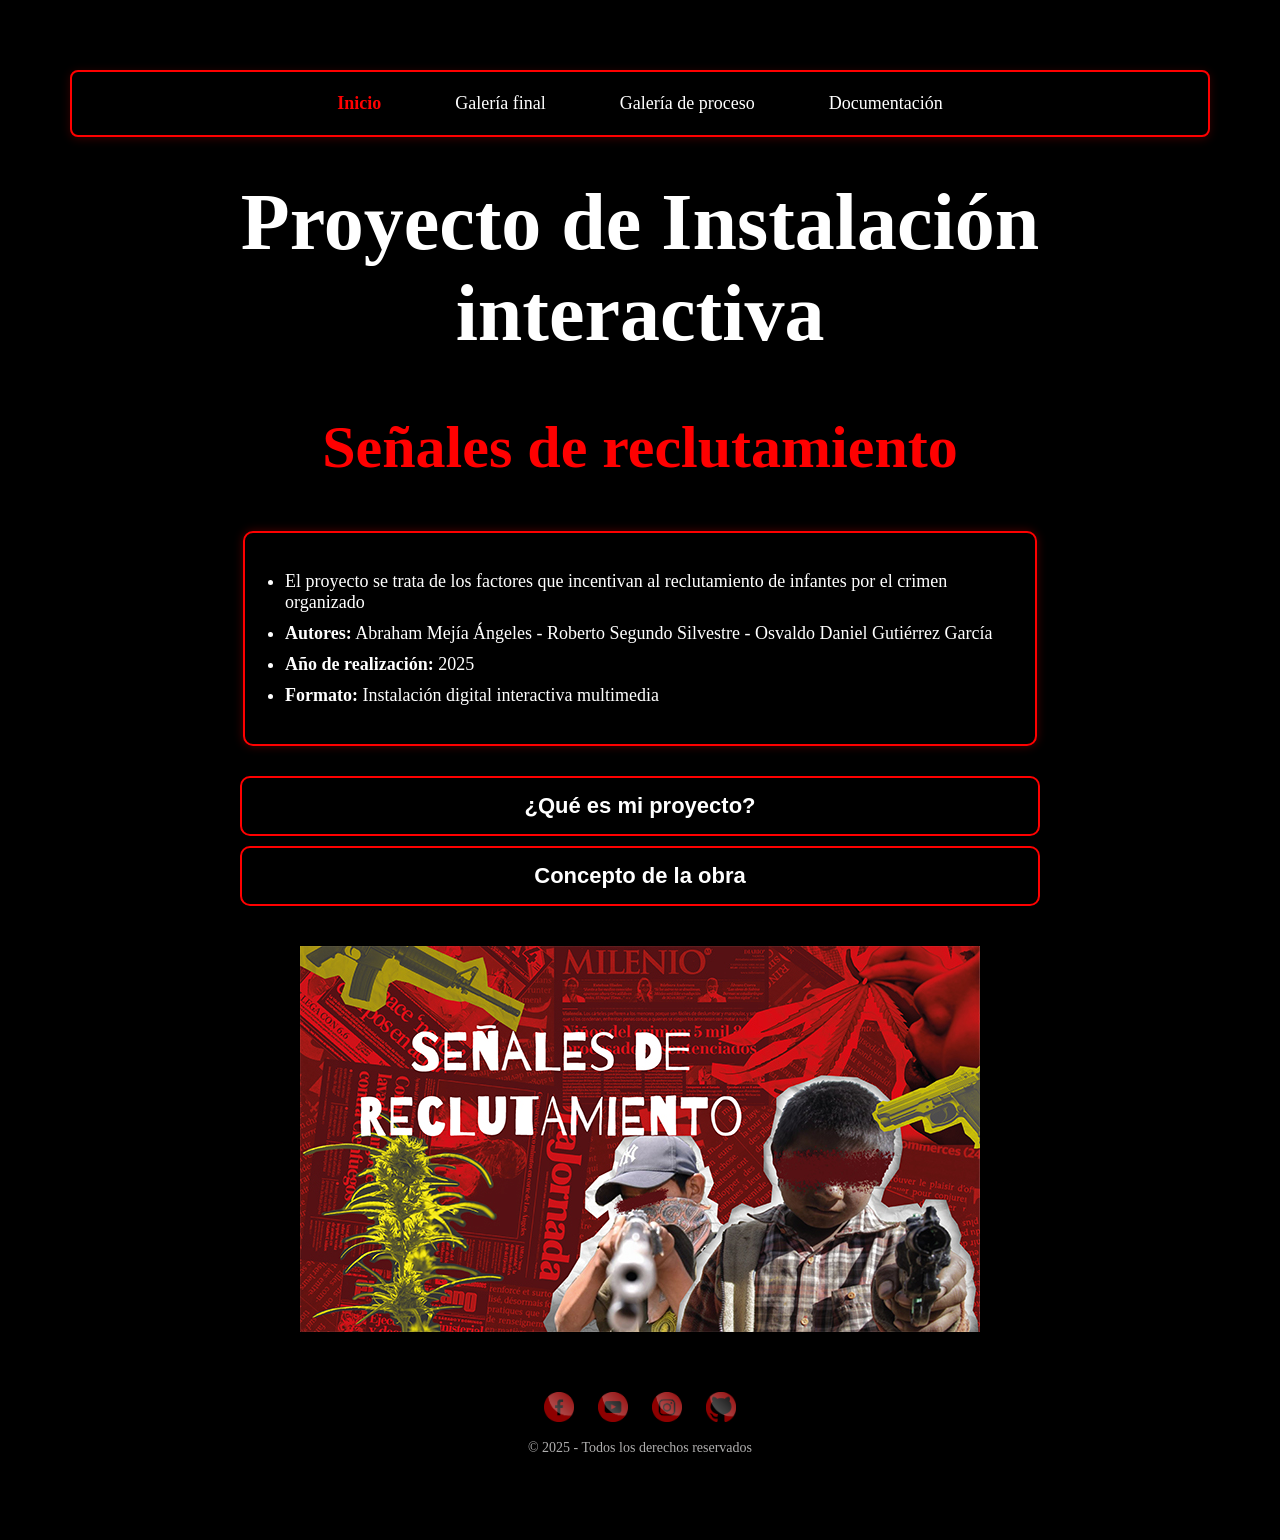
<file: index.html>
<!DOCTYPE html>
<html lang="en">
<head>
    <meta charset="UTF-8">
    <meta name="viewport" content="width=device-width, initial-scale=1.0">
    <title>Proyecto Abraham</title>
    <link rel="stylesheet" href="style.css">
</head>
<body>



<nav class="menu-principal">
  <ul>
    <li><a href="index.html" class="active">Inicio</a></li>
    <li><a href="galeria-final.html">Galería final</a></li>
    <li><a href="galeria-proceso.html">Galería de proceso</a></li>
    <li><a href="documentacion.html">Documentación</a></li>
  </ul>
</nav>


<h1>Proyecto de Instalación interactiva</h1>

<h2>Señales de reclutamiento</h2>

<div class="fichatecnica">
  <ul>
    <li>El proyecto se trata de los factores que incentivan al reclutamiento de infantes por el crimen organizado</li>
    <li><strong>Autores:</strong> Abraham Mejía Ángeles - Roberto Segundo Silvestre - Osvaldo Daniel Gutiérrez García</li>
    <li><strong>Año de realización:</strong> 2025</li>
    <li><strong>Formato:</strong> Instalación digital interactiva multimedia</li>
  </ul>
</div>



<div class="acordeon">
  <button class="acordeon-btn">¿Qué es mi proyecto?</button>
  <div class="acordeon-contenido">
    <p>Es una videoinstalación de arte interactivo de tres canales que explora el fenómeno del reclutamiento infantil por parte del narcotráfico en México. Su objetivo es visibilizar las condiciones sociales, económicas y familiares que colocan a los niños en situaciones de vulnerabilidad, empujándolos a involucrarse en la delincuencia organizada.</p>
  </div>

  <button class="acordeon-btn">Concepto de la obra</button>
  <div class="acordeon-contenido">
    <p>A través de una serie de videos que el espectador activa mediante gestos con la mano, se revelan de forma simbólica las principales causas que enfrentan los infantes. La pieza no muestra violencia explícita, pero la hace presente mediante lo simbólico: el deterioro progresivo de los entornos, la repetición silenciosa y el vacío emocional. La obra transforma lo cotidiano en un espacio de alerta, donde la participación del público pone en marcha una narrativa crítica y profundamente humana.</p>
  </div>
</div>



<div>
    <img src="assets/CARTEL.jpg" alt="Señas que se utilizaran para el proyecto" class="imagen1">
</div>




<footer class="footer">
    <div class="footer-redes">
        <a href="https://www.facebook.com/abraham.mejiaangeles?locale=es_LA" target="_blank">
            <img src="assets/face.png" alt="Facebook">
        </a>
        <a href="https://www.youtube.com/playlist?list=PLfq4aFWe-siCVm-ZmUdTqpkN9YfKoY15_" target="_blank">
            <img src="assets/youtube.png" alt="YouTube">
        </a>
        <a href="https://www.instagram.com/abraham_angeles19?igsh=MXR5aGd2czByeHQwZQ==" target="_blank">
            <img src="assets/instagram.png" alt="Instagram">
        </a>
        <a href="https://github.com/AbrahamMejiaAngeles/TareasUEA_6" target="_blank">
            <img src="assets/github.png" alt="GitHub">
        </a>
    </div>
    <p class="footer-copy">© 2025 - Todos los derechos reservados</p>
</footer>









    <script src="script.js"></script>

    
<script>
  const botones = document.querySelectorAll(".acordeon-btn");
  botones.forEach((btn) => {
    btn.addEventListener("click", () => {
      const contenido = btn.nextElementSibling;
      const abierto = contenido.style.display === "block";

      // Cierra todos los demás
      document.querySelectorAll(".acordeon-contenido").forEach(c => c.style.display = "none");

      // Alterna el actual
      contenido.style.display = abierto ? "none" : "block";
    });
  });
</script>
</body>
</html>
</file>
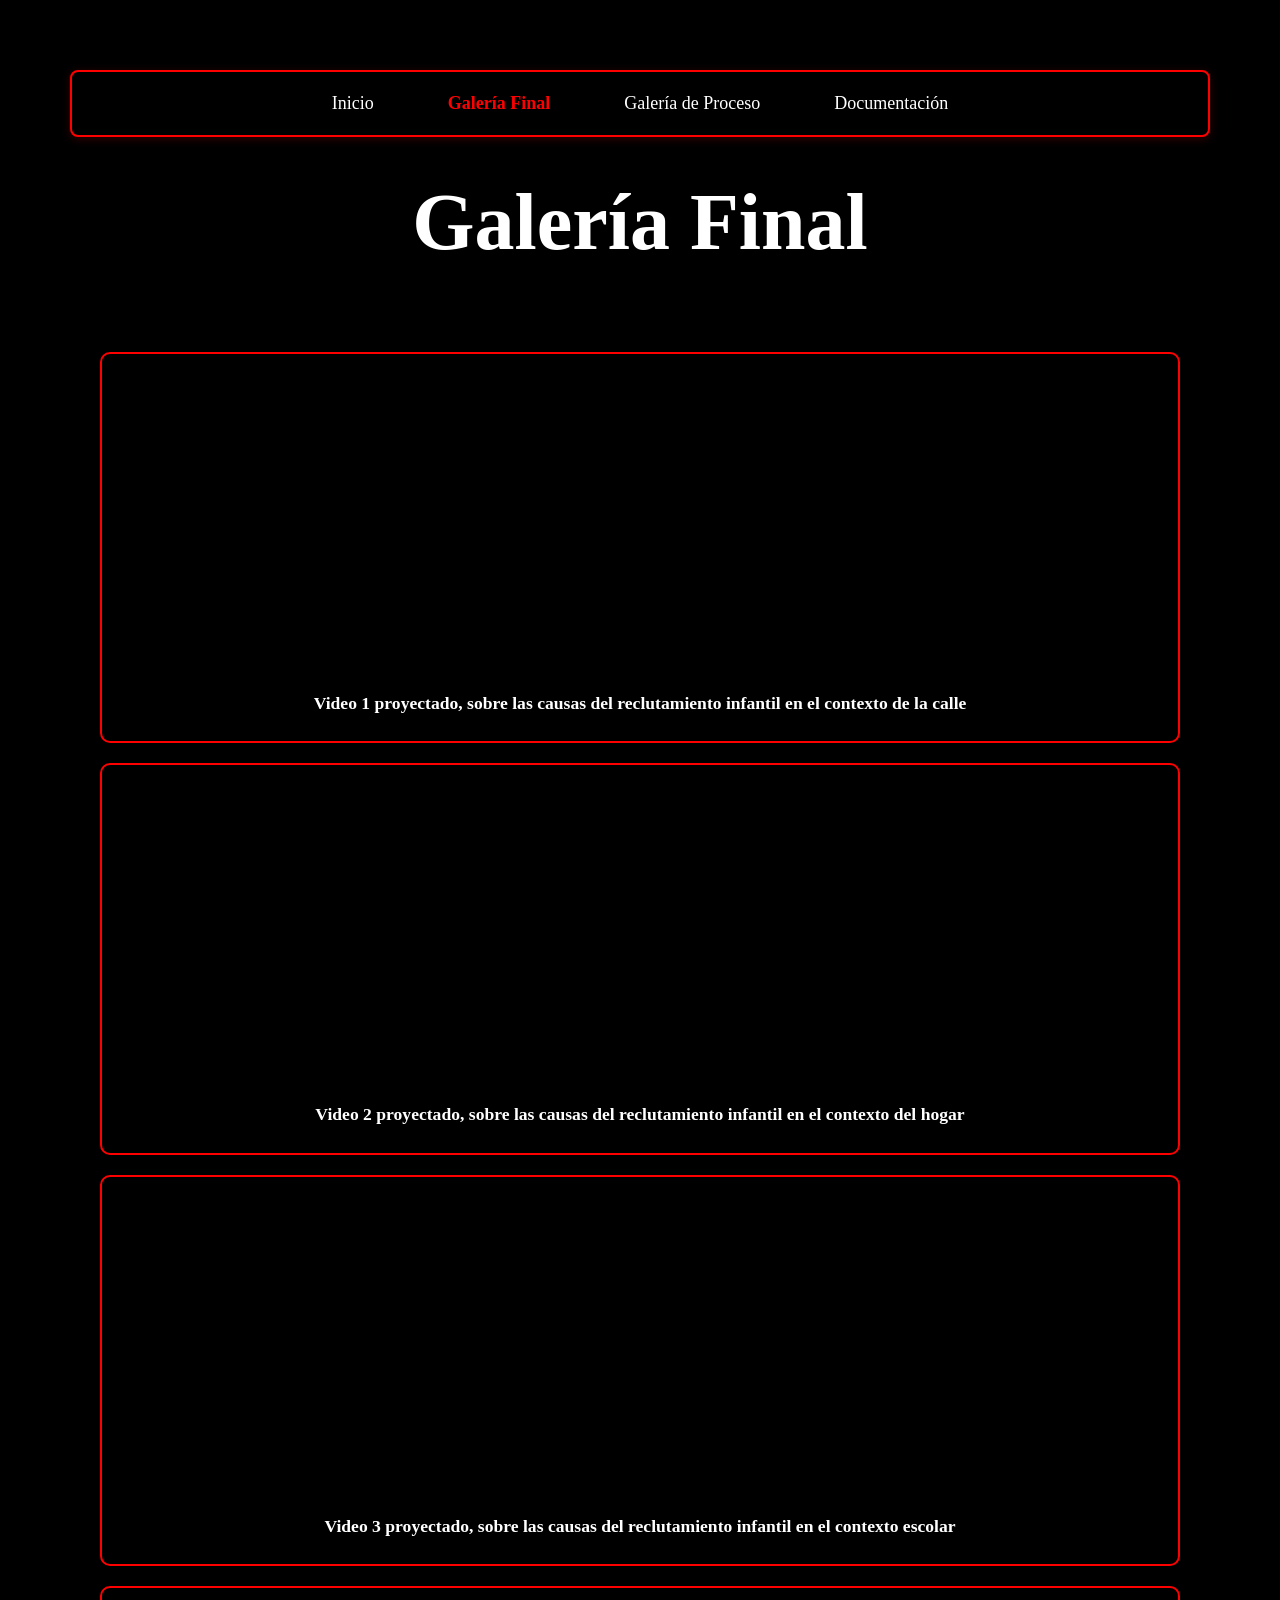
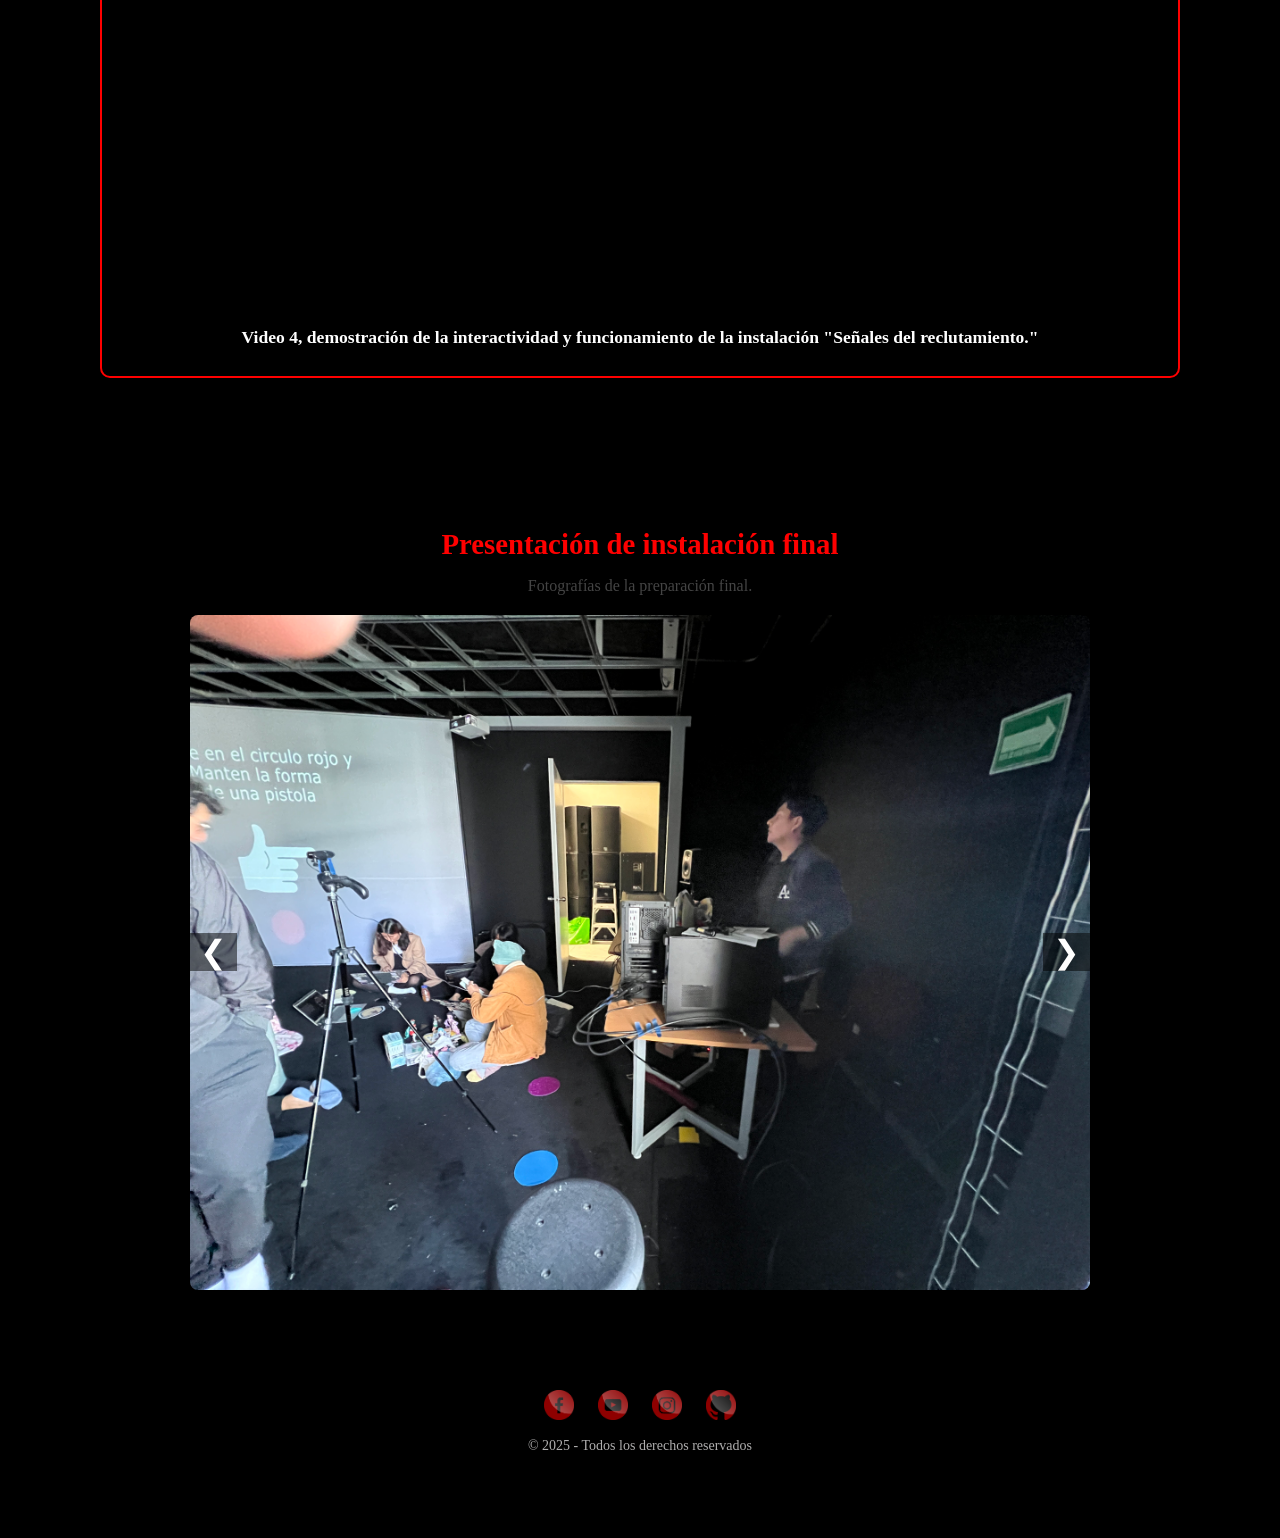
<file: galeria-final.html>
<!DOCTYPE html>
<html lang="es">
<head>
    <meta charset="UTF-8">
    <meta name="viewport" content="width=device-width, initial-scale=1.0">
    <title>Galería Final</title>
    <link rel="stylesheet" href="style.css">
</head>
<body>

<nav class="menu-principal">
  <ul>
    <li><a href="index.html">Inicio</a></li>
    <li><a href="galeria-final.html" class="active">Galería Final</a></li>
    <li><a href="galeria-proceso.html">Galería de Proceso</a></li>
    <li><a href="documentacion.html">Documentación</a></li>
  </ul>
</nav>

<header class="page-header">
    <h1>Galería Final</h1>
</header>

<section class="video-gallery">
    <div class="video-card">
        <iframe width="560" height="315" 
            src="https://www.youtube.com/embed/UlSbAUpbdNw?si=MieFUbUvvmNqtpJb" 
            title="YouTube video player" frameborder="0" 
            allow="accelerometer; autoplay; clipboard-write; encrypted-media; gyroscope; picture-in-picture; web-share" 
            allowfullscreen></iframe>
        <h3>Video 1 proyectado, sobre las causas del reclutamiento infantil en el contexto de la calle </h3>
    </div>

    <div class="video-card">
        <iframe width="560" height="315" 
            src="https://www.youtube.com/embed/YiROuYvynSg?si=K-IEFJCVoMfJlFPP" 
            title="YouTube video player" frameborder="0" 
            allow="accelerometer; autoplay; clipboard-write; encrypted-media; gyroscope; picture-in-picture; web-share" 
            allowfullscreen></iframe>
        <h3>Video 2 proyectado, sobre las causas del reclutamiento infantil en el contexto del hogar</h3>
    </div>

    <div class="video-card">
        <iframe width="560" height="315" 
            src="https://www.youtube.com/embed/a_i-OEyITuY?si=vCKLf8VA2ikhlNJm" 
            title="YouTube video player" frameborder="0" 
            allow="accelerometer; autoplay; clipboard-write; encrypted-media; gyroscope; picture-in-picture; web-share" 
            allowfullscreen></iframe>
        <h3>Video 3 proyectado, sobre las causas del reclutamiento infantil en el contexto escolar</h3>
    </div>

    <div class="video-card">
        <iframe width="560" height="315" 
            src="https://www.youtube.com/embed/-vjLxbKDD8k?si=WI5UJl50vOYyH7zS" 
            title="YouTube video player" frameborder="0" 
            allow="accelerometer; autoplay; clipboard-write; encrypted-media; gyroscope; picture-in-picture; web-share" 
            allowfullscreen></iframe>
        <h3>Video 4, demostración de la interactividad y funcionamiento de la instalación "Señales del reclutamiento."</h3>
    </div>
</section>







  <section id="senales" class="seccion-carrusel">
    <div class="carrusel-container">
      <h2>Presentación de instalación final</h2>
      <p>Fotografías de la preparación final.</p>
      <div class="carrusel" id="carrusel-senales">
        <button class="carrusel-btn prev">&#10094;</button>
        <div class="carrusel-imagenes">
          <img src="assets/final0.JPG" alt="Señal 1">
          <img src="assets/final1.JPG" alt="Señal 2">
          <img src="assets/final2.JPG" alt="Señal 3">
          <img src="assets/final3.png" alt="Señal 4">
        </div>
        <button class="carrusel-btn next">&#10095;</button>
      </div>
    </div>
  </section>





<footer class="footer">
    <div class="footer-redes">
        <a href="https://www.facebook.com/abraham.mejiaangeles?locale=es_LA" target="_blank">
            <img src="assets/face.png" alt="Facebook">
        </a>
        <a href="https://www.youtube.com/playlist?list=PLfq4aFWe-siCVm-ZmUdTqpkN9YfKoY15_" target="_blank">
            <img src="assets/youtube.png" alt="YouTube">
        </a>
        <a href="https://www.instagram.com/abraham_angeles19?igsh=MXR5aGd2czByeHQwZQ==" target="_blank">
            <img src="assets/instagram.png" alt="Instagram">
        </a>
        <a href="https://github.com/AbrahamMejiaAngeles/TareasUEA_6" target="_blank">
            <img src="assets/github.png" alt="GitHub">
        </a>
    </div>
    <p class="footer-copy">© 2025 - Todos los derechos reservados</p>
</footer>




<script>
    document.querySelectorAll(".carrusel").forEach(carrusel => {
      const imagenes = carrusel.querySelector(".carrusel-imagenes");
      const slides = imagenes.querySelectorAll("img");
      const prevBtn = carrusel.querySelector(".carrusel-btn.prev");
      const nextBtn = carrusel.querySelector(".carrusel-btn.next");
      let currentIndex = 0;

      function updateCarrusel() {
        const slideWidth = slides[0].clientWidth;
        imagenes.style.transform = `translateX(-${currentIndex * slideWidth}px)`;
      }

      nextBtn.addEventListener("click", () => {
        if (currentIndex < slides.length - 1) {
          currentIndex++;
          updateCarrusel();
        }
      });

      prevBtn.addEventListener("click", () => {
        if (currentIndex > 0) {
          currentIndex--;
          updateCarrusel();
        }
      });

      window.addEventListener("resize", updateCarrusel);
      window.addEventListener("load", updateCarrusel);
    });
  </script>
</body>
</html>
</file>
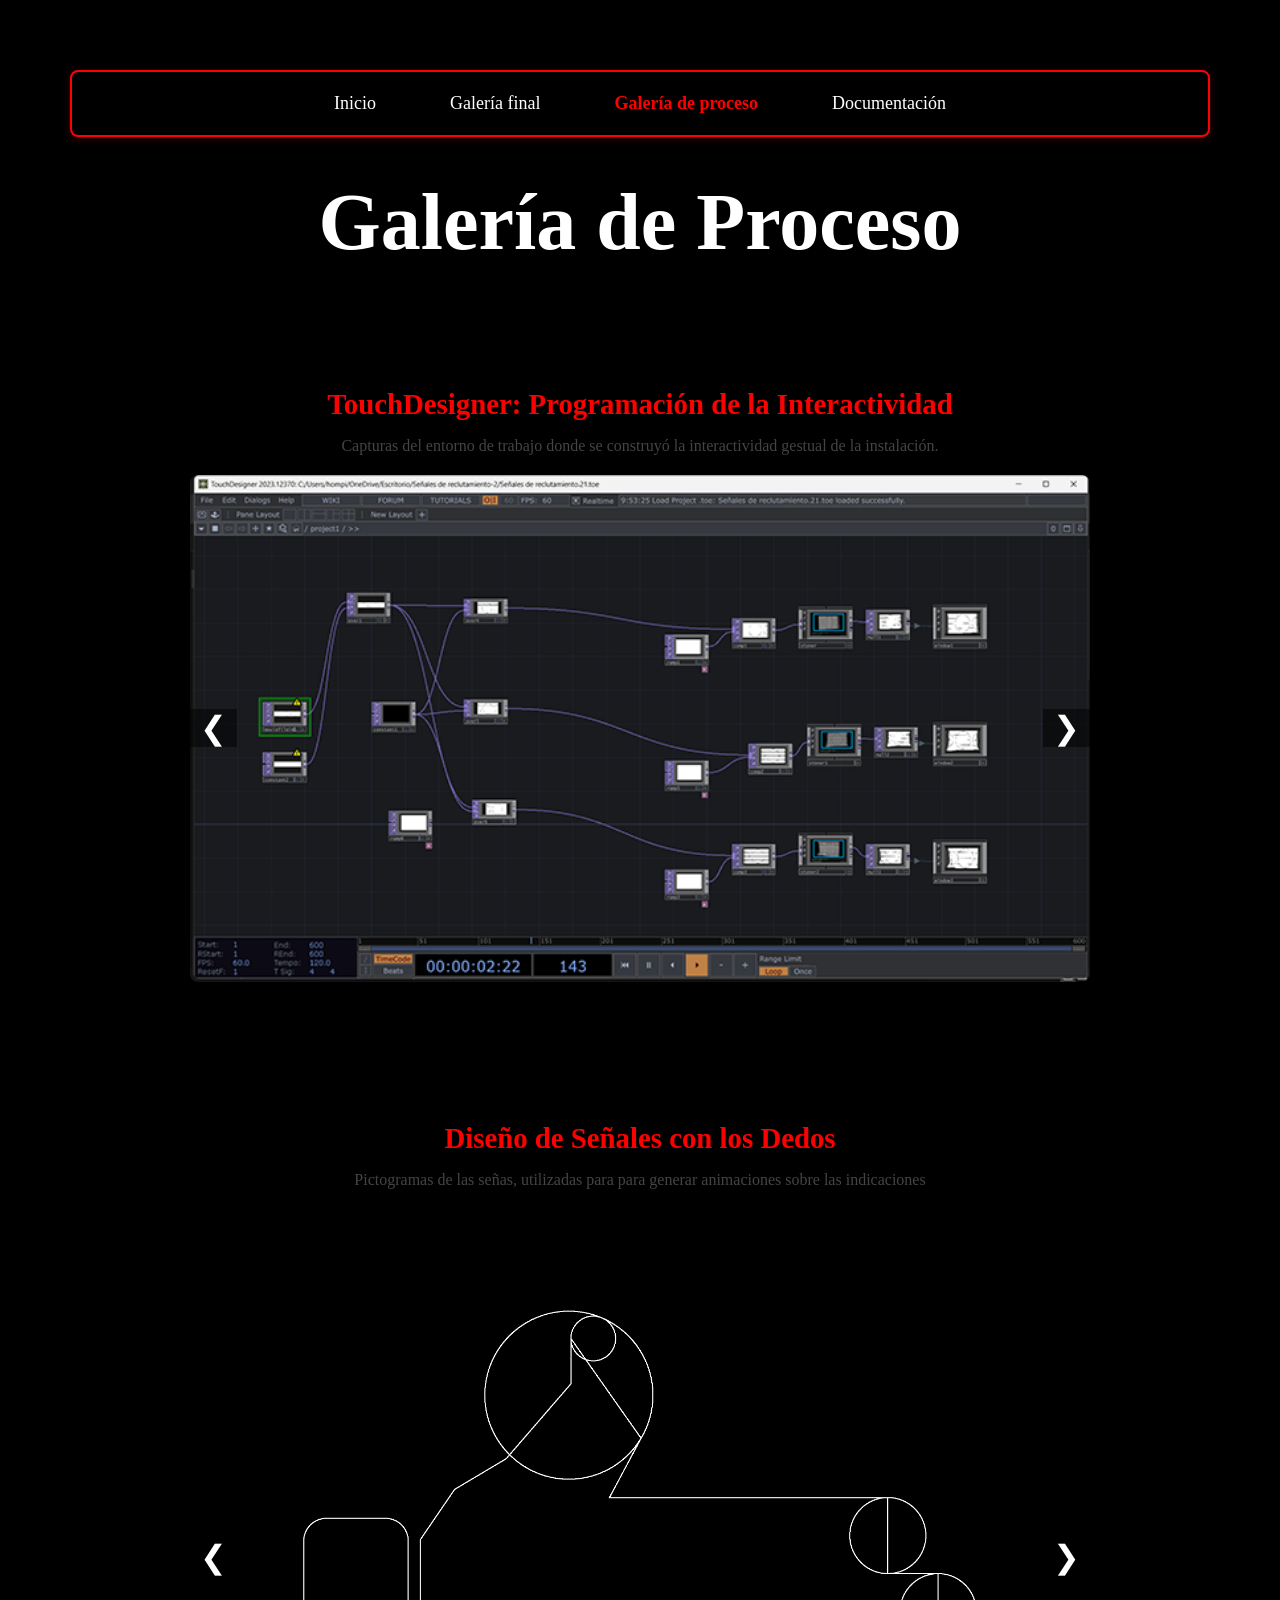
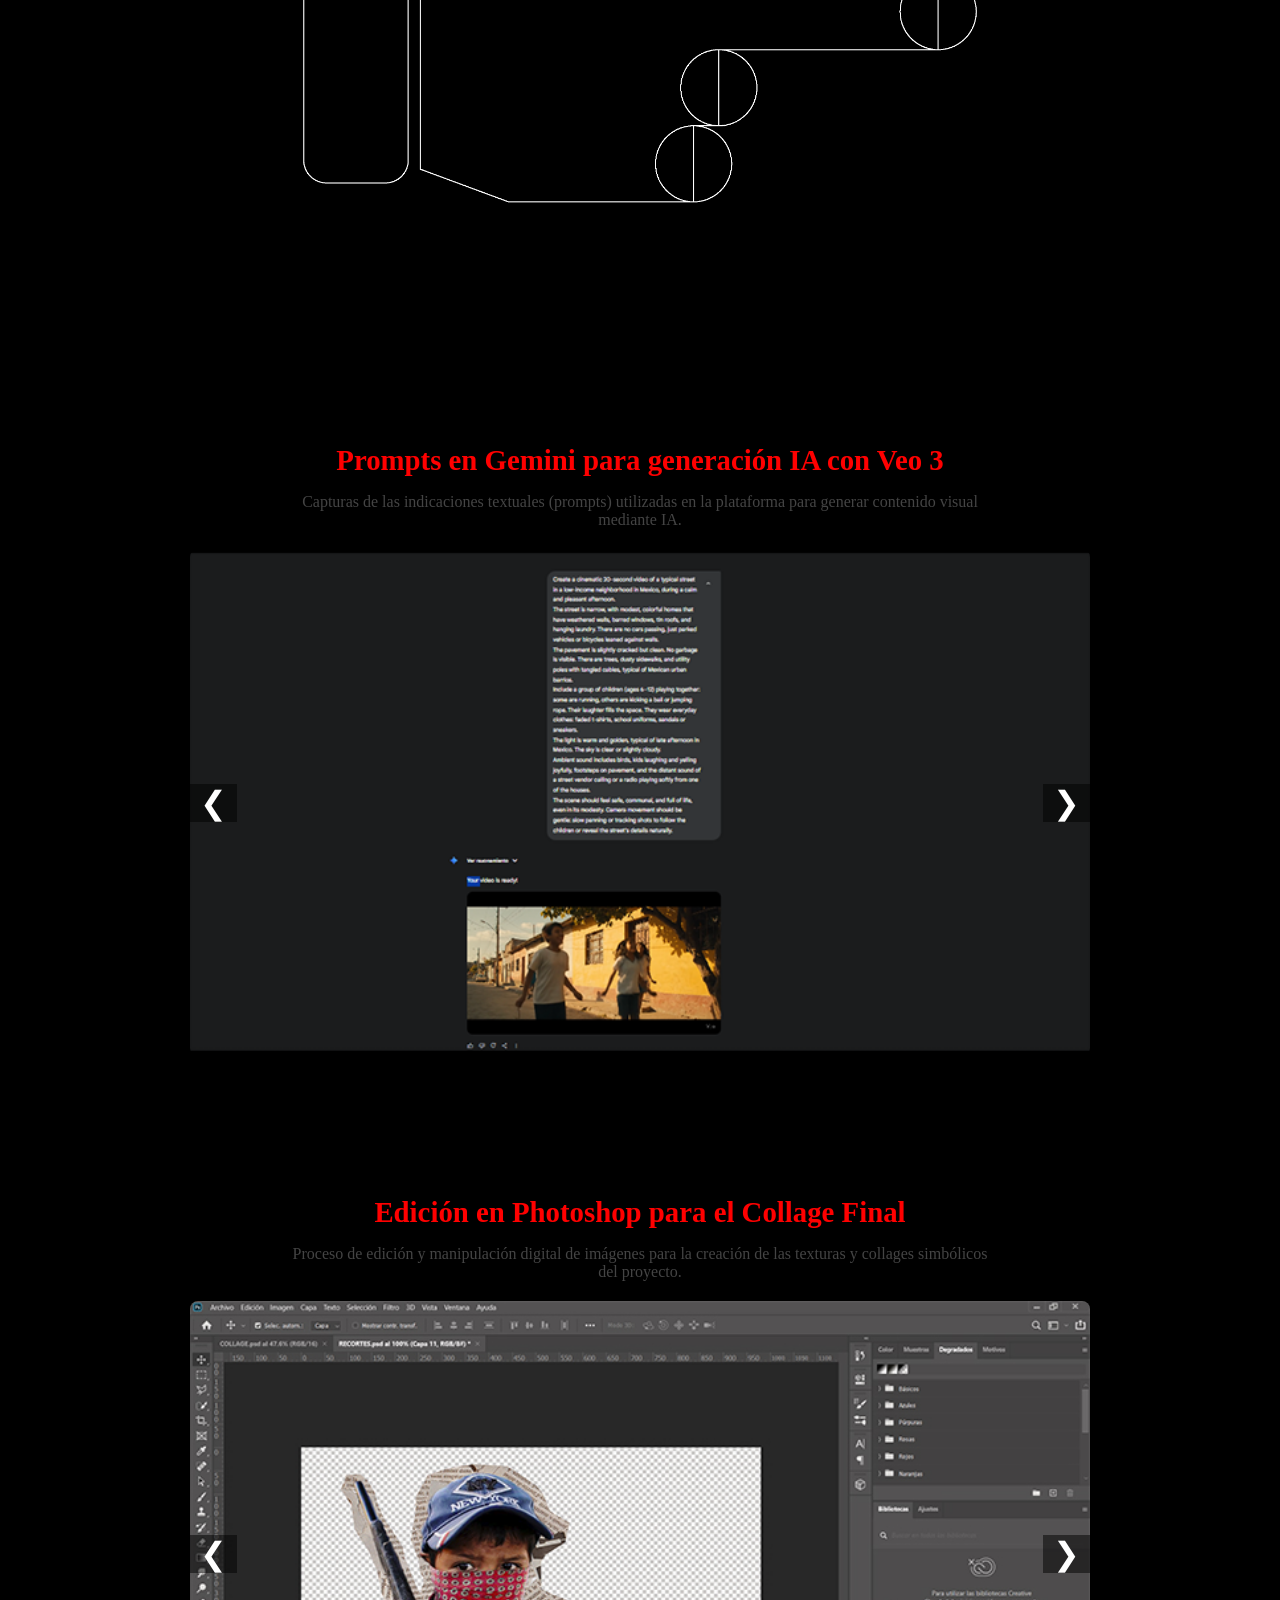
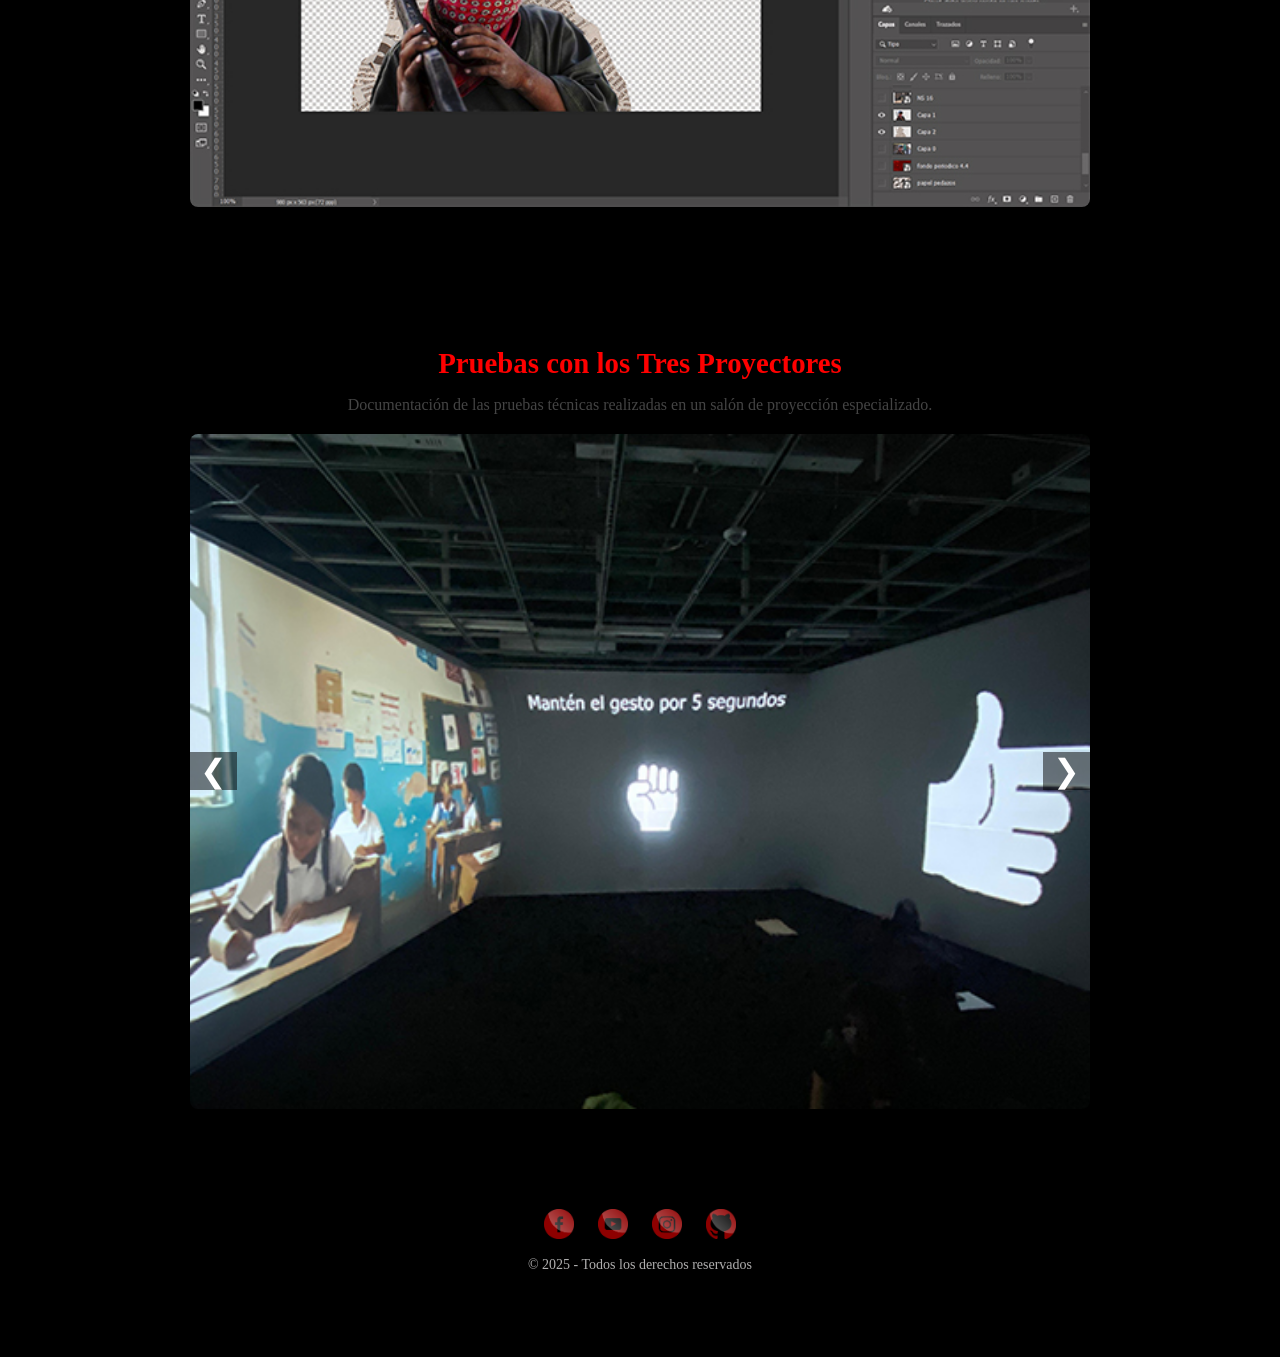
<file: galeria-proceso.html>
<!DOCTYPE html>
<html lang="es">
<head>
  <meta charset="UTF-8">
  <title>Galería de Proceso</title>
  <link rel="stylesheet" href="style.css">
</head>
<body>
  <nav class="menu-principal">
    <ul>
      <li><a href="index.html">Inicio</a></li>
      <li><a href="galeria-final.html">Galería final</a></li>
      <li><a href="galeria-proceso.html" class="active">Galería de proceso</a></li>
      <li><a href="documentacion.html">Documentación</a></li>
    </ul>
  </nav>

  <h1>Galería de Proceso</h1>


  <section id="touchdesigner" class="seccion-carrusel">
    <div class="carrusel-container">
      <h2>TouchDesigner: Programación de la Interactividad</h2>
      <p>Capturas del entorno de trabajo donde se construyó la interactividad gestual de la instalación.</p>
      <div class="carrusel" id="carrusel-touchdesigner">
        <button class="carrusel-btn prev">&#10094;</button>
        <div class="carrusel-imagenes">
          <img src="assets/TD 1.png" alt="Proceso 1">
          <img src="assets/TD 2.png" alt="Proceso 2">
          <img src="assets/TD 3.png" alt="Proceso 3">
          <img src="assets/TD 4.png" alt="Proceso 4">
          <img src="assets/TD 5.png" alt="Proceso 5">
          <img src="assets/TD 6.png" alt="Proceso 6">
          <img src="assets/TD 7.png" alt="Proceso 7">
          <img src="assets/TD 8.png" alt="Proceso 8">
          <img src="assets/TD 9.png" alt="Proceso 9">
          <img src="assets/TD 10.png" alt="Proceso 10">
        </div>
        <button class="carrusel-btn next">&#10095;</button>
      </div>
    </div>
  </section>


  <section id="senales" class="seccion-carrusel">
    <div class="carrusel-container">
      <h2>Diseño de Señales con los Dedos</h2>
      <p>Pictogramas de las señas, utilizadas para para generar animaciones sobre las indicaciones</p>
      <div class="carrusel" id="carrusel-senales">
        <button class="carrusel-btn prev">&#10094;</button>
        <div class="carrusel-imagenes">
          <img src="assets/P.png" alt="Señal 1">
          <img src="assets/P2.png" alt="Señal 2">
          <img src="assets/PA.png" alt="Señal 3">
          <img src="assets/PA2.png" alt="Señal 4">
          <img src="assets/PC.png" alt="Señal 5">
          <img src="assets/PC2.png" alt="Señal 6">
        </div>
        <button class="carrusel-btn next">&#10095;</button>
      </div>
    </div>
  </section>


  <section id="gemini" class="seccion-carrusel">
    <div class="carrusel-container">
      <h2>Prompts en Gemini para generación IA con Veo 3</h2>
      <p>Capturas de las indicaciones textuales (prompts) utilizadas en la plataforma para generar contenido visual mediante IA.</p>
      <div class="carrusel" id="carrusel-gemini">
        <button class="carrusel-btn prev">&#10094;</button>
        <div class="carrusel-imagenes">
          <img src="assets/PMT 1.png" alt="Prompt Gemini 1">
          <img src="assets/PMT 2.png" alt="Prompt Gemini 2">
          <img src="assets/PMT 3.png" alt="Prompt Gemini 3">
        </div>
        <button class="carrusel-btn next">&#10095;</button>
      </div>
    </div>
  </section>

  <section id="photoshop" class="seccion-carrusel">
    <div class="carrusel-container">
      <h2>Edición en Photoshop para el Collage Final</h2>
      <p>Proceso de edición y manipulación digital de imágenes para la creación de las texturas y collages simbólicos del proyecto.</p>
      <div class="carrusel" id="carrusel-photoshop">
        <button class="carrusel-btn prev">&#10094;</button>
        <div class="carrusel-imagenes">
          <img src="assets/PS1.jpg" alt="Edición 1">
          <img src="assets/PS2.jpg" alt="Edición 2">
          <img src="assets/PS3.jpg" alt="Edición 3">
          <img src="assets/PS4.jpg" alt="Edición 4">
          <img src="assets/PS5.jpg" alt="Edición 5">
          <img src="assets/PS6.jpg" alt="Edición 6">
          <img src="assets/PS7.jpg" alt="Edición 7">
        </div>
        <button class="carrusel-btn next">&#10095;</button>
      </div>
    </div>
  </section>


  <section id="proyectores" class="seccion-carrusel">
    <div class="carrusel-container">
      <h2>Pruebas con los Tres Proyectores</h2>
      <p>Documentación de las pruebas técnicas realizadas en un salón de proyección especializado.</p>
      <div class="carrusel" id="carrusel-proyectores">
        <button class="carrusel-btn prev">&#10094;</button>
        <div class="carrusel-imagenes">
          <img src="assets/PRUEBASALON1.jpg" alt="Prueba 1">
          <img src="assets/PRUEBASALON2.jpg" alt="Prueba 2">
        </div>
        <button class="carrusel-btn next">&#10095;</button>
      </div>
    </div>
  </section>


<footer class="footer">
    <div class="footer-redes">
        <a href="https://www.facebook.com/abraham.mejiaangeles?locale=es_LA" target="_blank">
            <img src="assets/face.png" alt="Facebook">
        </a>
        <a href="https://www.youtube.com/playlist?list=PLfq4aFWe-siCVm-ZmUdTqpkN9YfKoY15_" target="_blank">
            <img src="assets/youtube.png" alt="YouTube">
        </a>
        <a href="https://www.instagram.com/abraham_angeles19?igsh=MXR5aGd2czByeHQwZQ==" target="_blank">
            <img src="assets/instagram.png" alt="Instagram">
        </a>
        <a href="https://github.com/AbrahamMejiaAngeles/TareasUEA_6" target="_blank">
            <img src="assets/github.png" alt="GitHub">
        </a>
    </div>
    <p class="footer-copy">© 2025 - Todos los derechos reservados</p>
</footer>






  <script>
    document.querySelectorAll(".carrusel").forEach(carrusel => {
      const imagenes = carrusel.querySelector(".carrusel-imagenes");
      const slides = imagenes.querySelectorAll("img");
      const prevBtn = carrusel.querySelector(".carrusel-btn.prev");
      const nextBtn = carrusel.querySelector(".carrusel-btn.next");
      let currentIndex = 0;

      function updateCarrusel() {
        const slideWidth = slides[0].clientWidth;
        imagenes.style.transform = `translateX(-${currentIndex * slideWidth}px)`;
      }

      nextBtn.addEventListener("click", () => {
        if (currentIndex < slides.length - 1) {
          currentIndex++;
          updateCarrusel();
        }
      });

      prevBtn.addEventListener("click", () => {
        if (currentIndex > 0) {
          currentIndex--;
          updateCarrusel();
        }
      });

      window.addEventListener("resize", updateCarrusel);
      window.addEventListener("load", updateCarrusel);
    });
  </script>
</body>
</html>
</file>
<file: style.css>
body{
    background-color: rgb(0, 0, 0);
    margin: 10px 50px;  
    padding: 40px 20px;
}
h1{
  font-family: "Times New Roman", Times, serif;
  font-size: 80px; 
  color: white;
  text-align: center;
  margin-top: 40px;
}
h2{
    font-family: "Times New Roman", Times, serif;
  font-size: 60px; 
  color: rgb(255, 0, 0);
  text-align: center;
  margin-top: 10px;

}
.fichatecnica {
  background-color: black;
  border: 2px solid red;
  padding: 20px;
  margin: 30px auto;
  max-width: 750px;
  color: white;
  font-family: "Times New Roman", Times, serif;
  font-size: 18px;
  border-radius: 10px;
  box-shadow: 0 0 10px rgba(255, 0, 0, 0.3);
  text-align: left;
}

.fichatecnica ul {
  list-style-type: disc;
  padding-left: 20px; /* espacio para las viñetas */
}

.fichatecnica li {
  margin-bottom: 10px;
}


.acordeon {
  max-width: 800px;
  margin: 30px auto;
  font-family: "Times New Roman", Times, serif;
  color: white;
}

/* Botones del acordeón */
.acordeon-btn {
  width: 100%;
  background-color: black;
  color: white;
  border: 2px solid red;
  border-radius: 10px;
  padding: 15px;
  font-size: 22px;
  font-weight: bold;
  text-align: center;
  cursor: pointer;
  margin-bottom: 10px;
  transition: background-color 0.3s;
}

.acordeon-btn:hover {
  background-color: #220000;
}

/* Contenido del acordeón */
.acordeon-contenido {
  display: none;
  background-color: black;
  border: 2px solid red;
  border-radius: 10px;
  padding: 20px;
  font-size: 18px;
  line-height: 1.8;
  margin-bottom: 20px;
  box-shadow: 0 0 10px rgba(255, 0, 0, 0.3);
}

.imagen1 {
  display: block;
  margin-left: auto;
  margin-right: auto;
  }

  .menu-principal {
  background-color: black;
  border-bottom: 2px solid red;
  padding: 10px 0;
  box-shadow: 0 2px 10px rgba(255, 0, 0, 0.2);
  position: sticky;
  top: 0;
  z-index: 1000;
}

.menu-principal ul {
  list-style: none;
  display: flex;
  justify-content: center;
  gap: 40px;
  margin: 0;
  padding: 0;
}

.menu-principal li a {
  text-decoration: none;
  color: white;
  font-family: "Times New Roman", Times, serif;
  font-size: 18px;
  padding: 8px 12px;
  border: 1px solid transparent;
  transition: all 0.3s;
}

.menu-principal li a:hover {
  border: 1px solid red;
  background-color: #220000;
  border-radius: 5px;
}





/* Estilo base para cada sección */
.seccion-carrusel {
  margin: 60px auto;
  padding: 20px;
  max-width: 1000px;
}

/* Títulos */
.seccion-carrusel h2 {
  font-size: 1.8rem;
  margin-bottom: 10px;
  margin-top: 40px;
  text-align: center;
}

/* Párrafos descriptivos */
.seccion-carrusel p {
  font-size: 1rem;
  color: #444;
  text-align: center;
  margin-bottom: 20px;
  max-width: 700px;
  margin-left: auto;
  margin-right: auto;
}

/* Carrusel */
.carrusel {
  position: relative;
  overflow: hidden;
  width: 100%;
  max-width: 900px;
  margin: 0 auto;
}

/* Contenedor de imágenes */
.carrusel-imagenes {
  display: flex;
  transition: transform 0.5s ease-in-out;
}

/* Imágenes individuales */
.carrusel-imagenes img {
  width: 100%;
  flex-shrink: 0;
  object-fit: cover;
  border-radius: 8px;
}

/* Botones */
.carrusel-btn {
  position: absolute;
  top: 50%;
  transform: translateY(-50%);
  background-color: rgba(0, 0, 0, 0.5);
  color: white;
  border: none;
  font-size: 2rem;
  padding: 0 10px;
  cursor: pointer;
  z-index: 1;
  transition: background-color 0.3s;
}

.carrusel-btn:hover {
  background-color: rgba(0, 0, 0, 0.7);
}

.carrusel-btn.prev {
  left: 0;
}

.carrusel-btn.next {
  right: 0;
}







/* Menú consistente con las otras páginas */
.menu-principal {
  background-color: #000;
  border: 2px solid red;         /* marco rojo externo */
  border-radius: 8px;
  padding: 12px 24px;
  max-width: 1400px;
  margin: 20px auto;            /* centra la caja */
  box-sizing: border-box;
}

.menu-principal ul {
  list-style: none;
  margin: 0;
  padding: 0;
  display: flex;
  justify-content: center;
  gap: 48px;
  align-items: center;
}

.menu-principal li {
  margin: 0;
}

.menu-principal a {
  color: white;
  text-decoration: none;
  font-family: "Times New Roman", Times, serif;
  font-size: 18px;
  padding: 6px 10px;            /* espacio interno para hover */
  display: inline-block;
  transition: all 0.18s ease;
}

/* estilo hover y foco */
.menu-principal a:hover,
.menu-principal a:focus {
  background-color: rgba(255,0,0,0.06);
  border-radius: 6px;
  color: #ff3b3b;
}

/* enlace activo de la página */
.menu-principal a.active {
  color: red;
  font-weight: 700;
}














/* === GALERÍA DE VIDEOS === */
.video-gallery {
    display: grid;
    grid-template-columns: repeat(auto-fit, minmax(600px, 1fr));
    gap: 20px;
    padding: 30px;
}

.video-card {
    background-color: rgba(0, 0, 0, 0.7);
    border: 2px solid red;
    border-radius: 10px;
    padding: 10px;
    text-align: center;
}

.video-card h3 {
    color: white;
    margin-top: 10px;
    font-size: 1.1rem;
}

.video-card iframe {
    width: 100%;
    height: 315px;
    border-radius: 8px;
}






.footer {
    background-color: #000000;
    color: #333333;
    text-align: center;
    padding: 20px 10px;
    margin-top: 40px;
}

.footer-redes {
    margin-bottom: 10px;
}

.footer-redes a {
    display: inline-block;
    margin: 0 10px;
    transition: transform 0.3s ease;
}

.footer-redes a:hover {
    transform: scale(1.1);
}

.footer-redes img {
    width: 30px;
    height: 30px;
}

.footer-copy {
    font-size: 14px;
    color: #b0afaf;
}
</file>
